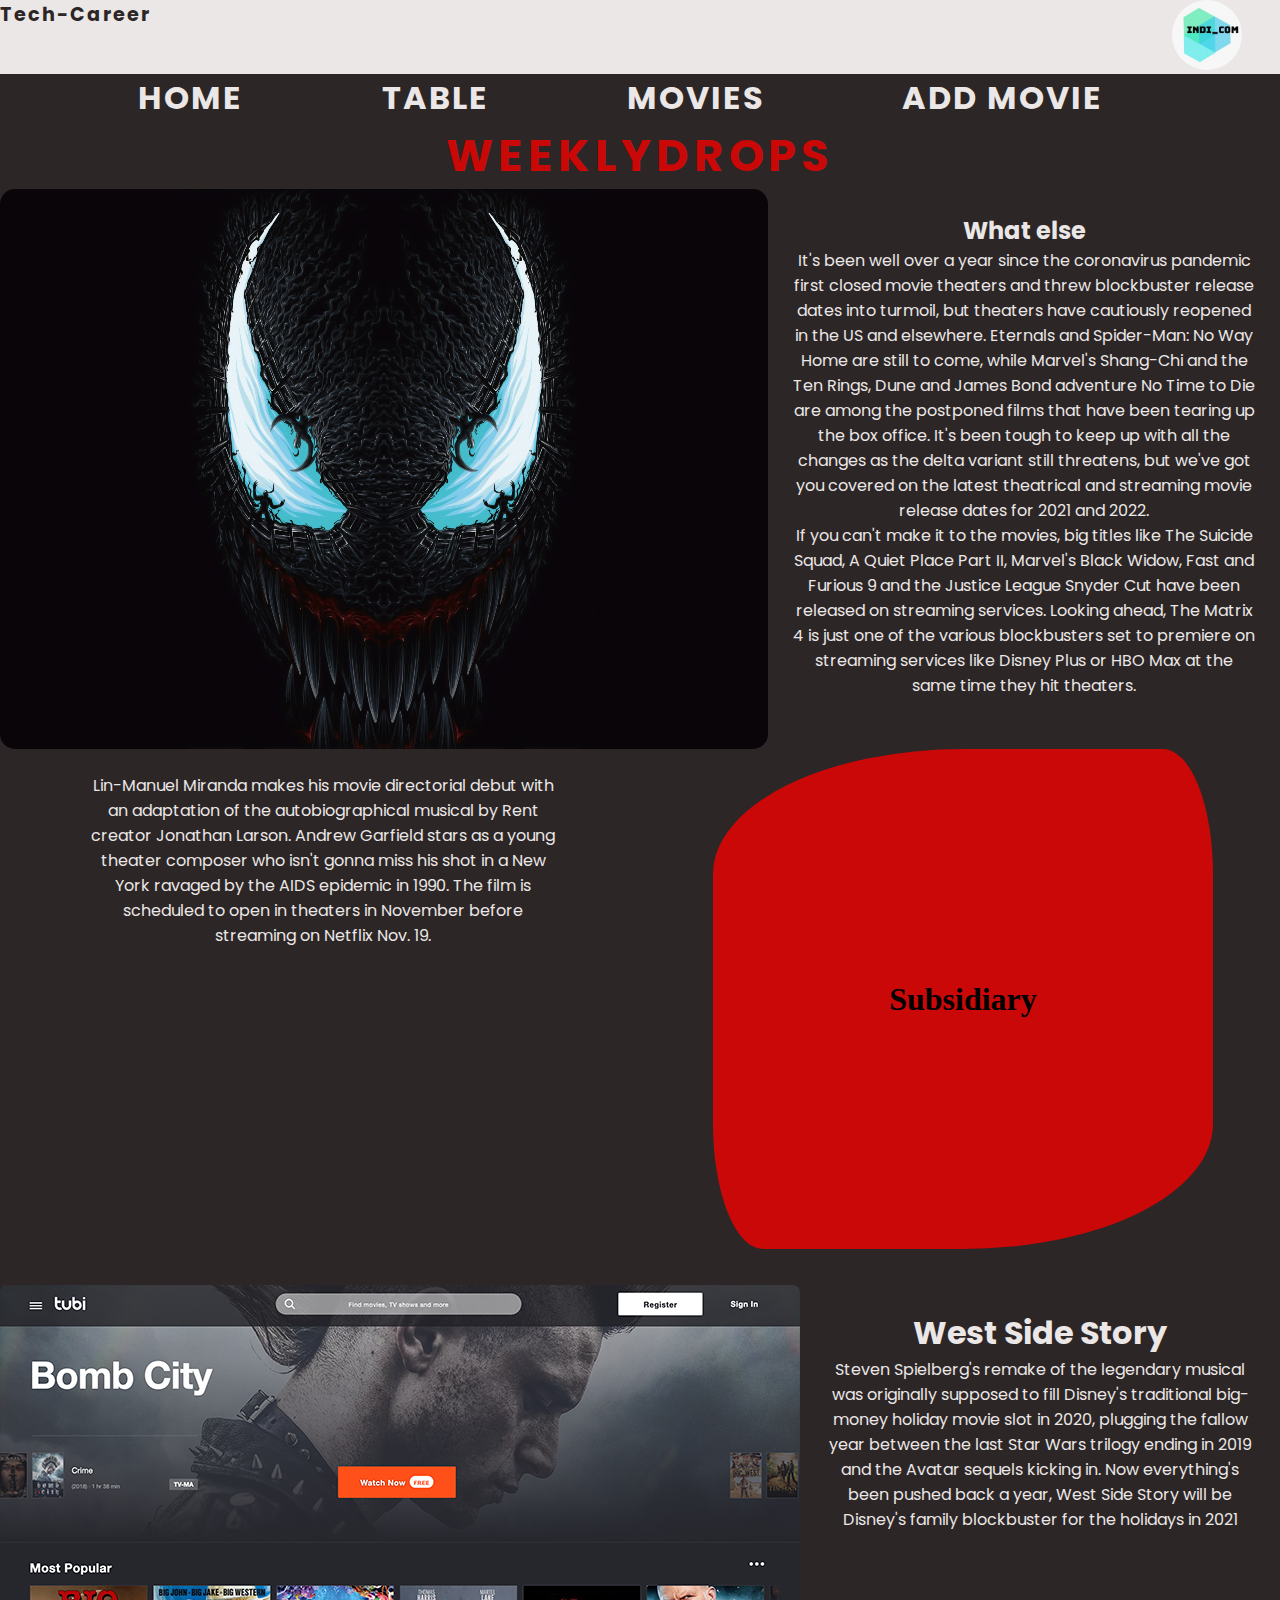
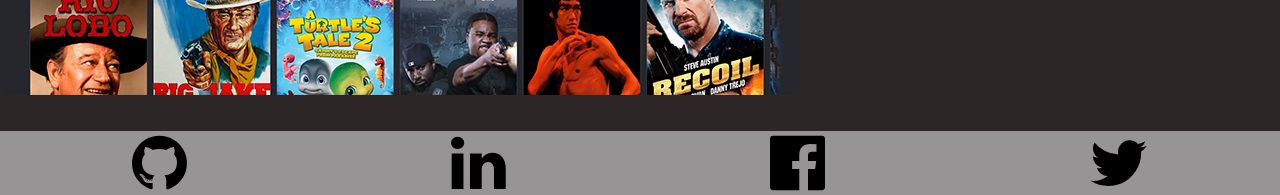
<file: index.html>
<!DOCTYPE html>
<html lang="en">

<head>
    <meta charset="UTF-8">
    <meta http-equiv="X-UA-Compatible" content="IE=edge">
    <meta name="viewport" content="width=device-width, initial-scale=1.0">
    <title>Document</title>
    <link rel="stylesheet" href="css/style.css">
    <link href="https://fonts.googleapis.com/css2?family=Poppins:ital,wght@1,500&display=swap" rel="stylesheet">
    <link rel="stylesheet" href="https://cdnjs.cloudflare.com/ajax/libs/font-awesome/4.7.0/css/font-awesome.min.css">
</head>

<body>
    <header>
        <section id="firstSectionHeaderContainer">
            <ul id="indiContainer">
                <li class="detaileIndiContainer"><a href="https://www.tech-career.org/" target="_blank">Tech-Career</a>
                </li>
                <li class="detaileIndiContainer"><img id="indiPic" src="pictures/indi.jpg"></li>
            </ul>
        </section>
        <section id="navContainer">
            <div class="burger">
                <div id="line1"></div>
                <div id="line2"></div>
                <div id="line3"></div>
            </div>
            <ul class="navBar">
                <li class="navLinks"><a href="index.html">Home</a></li>
                <li class="navLinks"><a href="tabel.html">Table</a></li>
                <li class="navLinks"><a href="moviesCards.html">Movies</a></li>
                <li class="navLinks"><a href="form.html">Add Movie</a></li>
            </ul>
        </section>
    </header>
    <main>
        <h1 id="headline">
            <span class="char">W</span>
            <span class="char">e</span>
            <span class="char">e</span>
            <span class="char">k</span>
            <span class="char">l</span>
            <span class="char">y</span>
            <span class="char">D</span>
            <span class="char">r</span>
            <span class="char">o</span>
            <span class="char">p</span>
            <span class="char">s</span>
        </h1>

        <section id="containerSlideShow">
            <img id="slidePic">
            <article id="text">
                <h2>What else</h2>
                <p>It's been well over a year since the coronavirus pandemic first closed movie theaters and threw
                    blockbuster release dates into turmoil, but theaters have cautiously reopened in the US and
                    elsewhere. Eternals and Spider-Man: No Way Home are still to come, while Marvel's Shang-Chi and the
                    Ten Rings, Dune and James Bond adventure No Time to Die are among the postponed films that have been
                    tearing up the box office. It's been tough to keep up with all the changes as the delta variant
                    still threatens, but we've got you covered on the latest theatrical and streaming movie release
                    dates for 2021 and 2022.</p>
                <p>If you can't make it to the movies, big titles like The Suicide Squad, A Quiet Place
                    Part II,
                    Marvel's Black Widow, Fast and Furious 9 and the Justice League Snyder Cut have been released on
                    streaming services. Looking ahead, The Matrix 4 is just one of the various blockbusters set to
                    premiere on streaming services like Disney Plus or HBO Max at the same time they hit theaters.</p>
            </article>
        </section>
        <div id="containerToDiv">
            <p id="someText">Lin-Manuel Miranda makes his movie directorial debut with an adaptation of the
                autobiographical musical by Rent creator Jonathan Larson. Andrew Garfield stars as a young theater
                composer who isn't gonna miss his shot in a New York ravaged by the AIDS epidemic in 1990. The film is
                scheduled to open in theaters in November before streaming on Netflix Nov. 19.</p>
            <div id="subsidiary">
                <h1>Subsidiary</h1>
            </div>

        </div><br><br>

        <section id="containerToOtherWebAndText">
            <img src="pictures/other-movie-website-pic.png" id="otherWeb">

            <article id="textNextToOtherMovieWeb">
                <h1>West Side Story </h1>
                <p>Steven Spielberg's remake of the legendary musical was originally supposed to fill Disney's
                    traditional big-money holiday movie slot in 2020, plugging the fallow year between the last Star
                    Wars trilogy ending in 2019 and the Avatar sequels kicking in. Now everything's been pushed back a
                    year, West Side Story will be Disney's family blockbuster for the holidays in 2021</p>
            </article>


        </section>

    </main><br><br>
    <footer>
        <section id="footer">
            <a class="footerLinks" href="https://github.com/EliyahuBelay" target="_blanck"><i class="fa fa-github fa-4x"
                    aria-hidden="true"></i></a>
            <a class="footerLinks" href="https://www.linkedin.com/" target="_blanck"><i class="fa fa-linkedin fa-4x"
                    aria-hidden="true"></i></a>
            <a class="footerLinks" href="https://he-il.facebook.com/" target="_blanck"><i
                    class="fa fa-facebook-official fa-4x" aria-hidden="true"></i></a>
            <a class="footerLinks" href="https://twitter.com/" target="_blanck"><i class="fa fa-twitter fa-4x"
                    aria-hidden="true"></i></i></a>
        </section>
    </footer>
    <script src="script/main.js" type="text/javascript"></script>
</body>

</html>
</file>
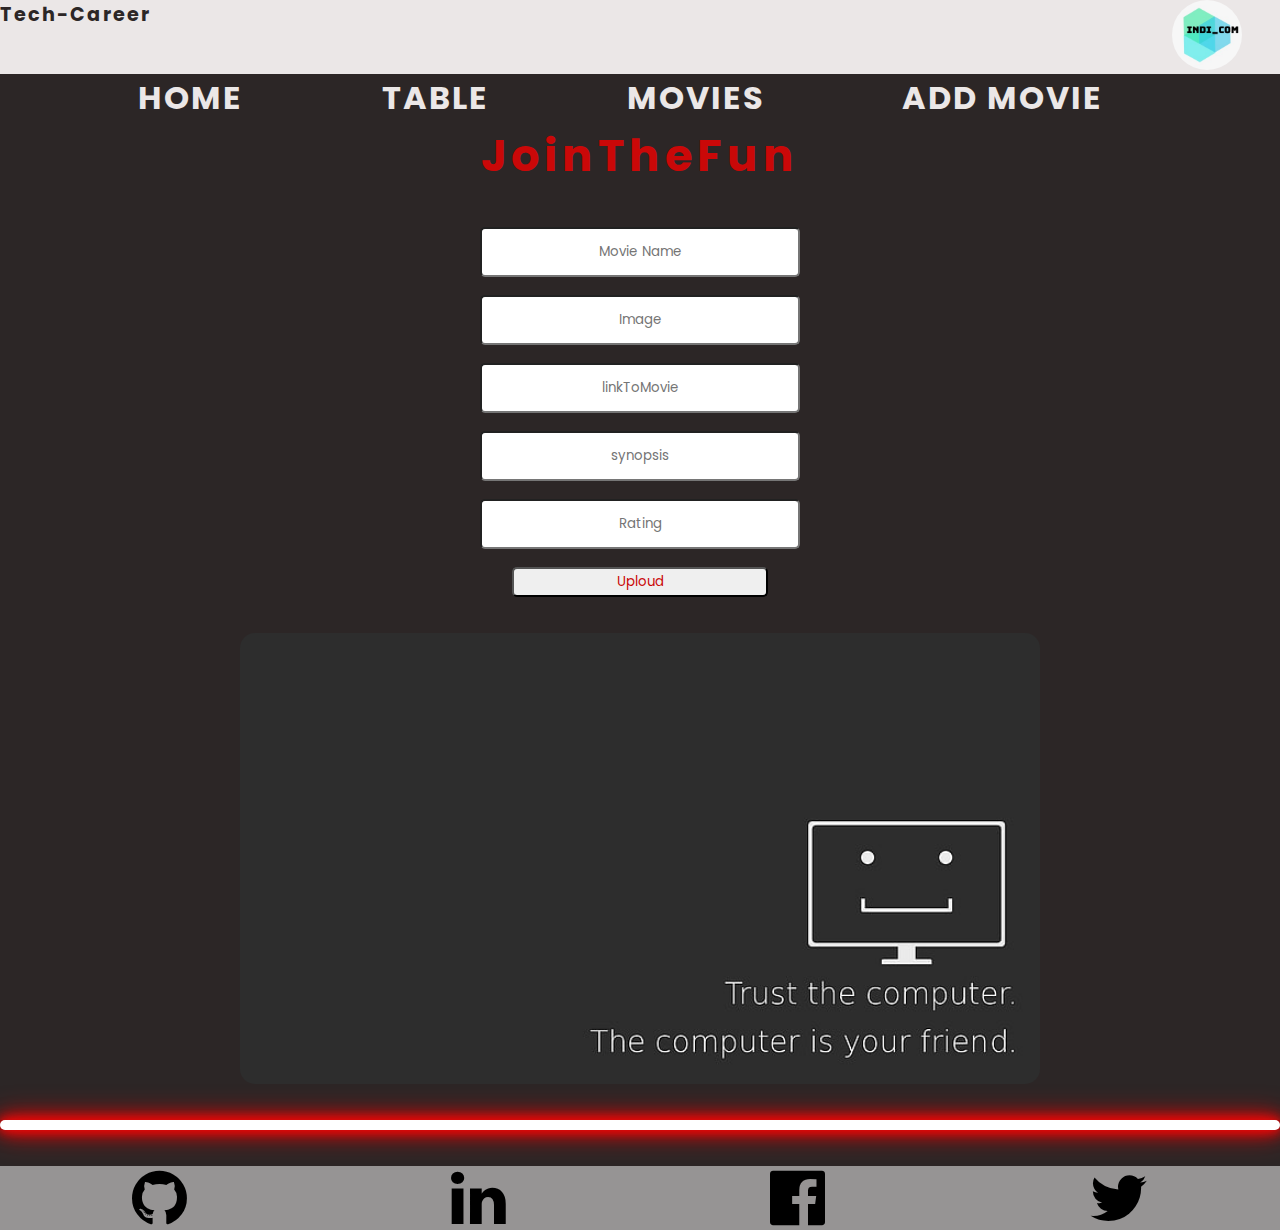
<file: form.html>
<!DOCTYPE html>
<html lang="en">

<head>
    <meta charset="UTF-8">
    <meta http-equiv="X-UA-Compatible" content="IE=edge">
    <meta name="viewport" content="width=device-width, initial-scale=1.0">
    <title>Document</title>
    <link rel="stylesheet" href="css/style.css">
    <link rel="stylesheet" href="css/form.css">
    <link href="https://fonts.googleapis.com/css2?family=Poppins:ital,wght@1,500&display=swap" rel="stylesheet">
    <link rel="stylesheet" href="https://cdnjs.cloudflare.com/ajax/libs/font-awesome/4.7.0/css/font-awesome.min.css">
</head>

<body>
    <header>
        <section id="firstSectionHeaderContainer">
            <ul id="indiContainer">
                <li class="detaileIndiContainer"><a href="https://www.tech-career.org/" target="_blank">Tech-Career</a>
                </li>
                <li class="detaileIndiContainer"><img id="indiPic" src="pictures/indi.jpg"></li>
            </ul>
        </section>
        <section id="navContainer">
            <div class="burger">
                <div id="line1"></div>
                <div id="line2"></div>
                <div id="line3"></div>
            </div>
            <ul class="navBar">
                <li class="navLinks"><a href="index.html">Home</a></li>
                <li class="navLinks"><a href="tabel.html">Table</a></li>
                <li class="navLinks"><a href="moviesCards.html">Movies</a></li>
                <li class="navLinks"><a href="form.html">Add Movie</a></li>
            </ul>
        </section>
    </header>
    <main>

        
        <h1 id="headlineToAddMovie">
            <span class="char">J</span>
            <span class="char">o</span>
            <span class="char">i</span>
            <span class="char">n</span>
            <span class="char">T</span>
            <span class="char">h</span>
            <span class="char">e</span>
            <span class="char">F</span>
            <span class="char">u</span>
            <span class="char">n</span>
        </h1>
    
            <section id="containerForm">
                <form id="formAddMovie">
                    <input type="text" class="inpt" id="movieName" placeholder="Movie Name"><br><br>

                    <input type="text" class="inpt" id="image" placeholder="Image"><br><br>

                    <input type="text" class="inpt" id="linkToMovie" placeholder="linkToMovie"><br><br>

                    <input type="text" class="inpt" id="synopsis" placeholder="synopsis"><br><br>

                    <input type="text" class="inpt" id="rating" placeholder="Rating"><br><br>

                    <button type="submit" id="formBtn">Uploud</button>
                </form>
            </section><br><br>

            <div id="containerPicture">
                <img id="picture"src="pictures/form-picture.jpg" width="300px">
            </div><br><br>

                <div id="lightBar"></div><br><br>
    </main>
    <footer>
        <section id="footer">
            <a class="footerLinks" href="https://github.com/EliyahuBelay" target="_blanck"><i class="fa fa-github fa-4x"
                    aria-hidden="true"></i></a>
            <a class="footerLinks" href="https://www.linkedin.com/" target="_blanck"><i class="fa fa-linkedin fa-4x"
                    aria-hidden="true"></i></a>
            <a class="footerLinks" href="https://he-il.facebook.com/" target="_blanck"><i
                    class="fa fa-facebook-official fa-4x" aria-hidden="true"></i></a>
            <a class="footerLinks" href="https://twitter.com/" target="_blanck"><i class="fa fa-twitter fa-4x"
                    aria-hidden="true"></i></i></a>
        </section>
    </footer>
    <script src="script/main.js" type="text/javascript"></script>
    <script src="script/form.js" type="text/javascript"></script>
</body>

</html>
</file>
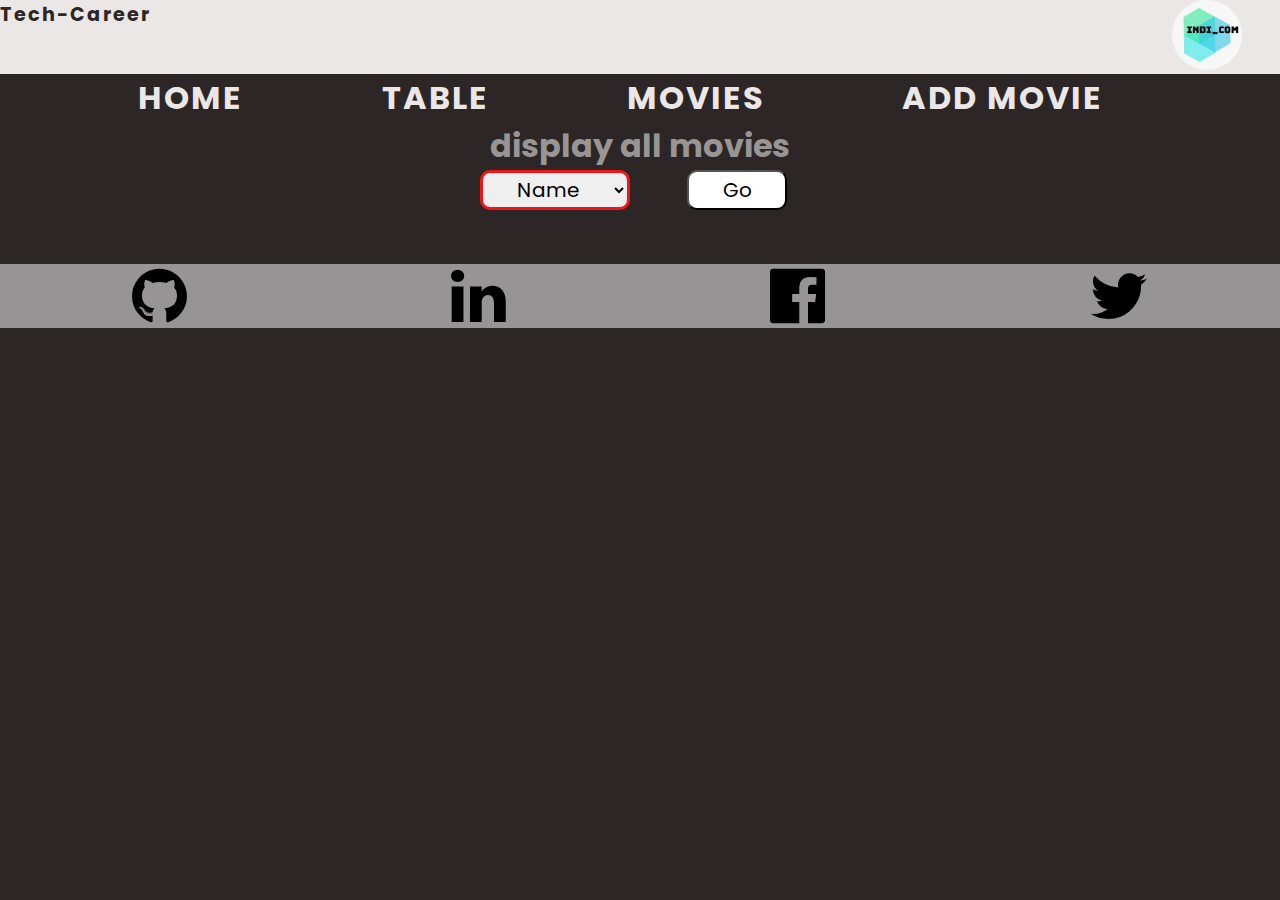
<file: moviesCards.html>
<!DOCTYPE html>
<html lang="en">

<head>
    <meta charset="UTF-8">
    <meta http-equiv="X-UA-Compatible" content="IE=edge">
    <meta name="viewport" content="width=device-width, initial-scale=1.0">
    <title>Document</title>
    <link rel="stylesheet" href="css/style.css">
    <link rel="stylesheet" href="css/moviesCards.css">
    <link href="https://fonts.googleapis.com/css2?family=Poppins:ital,wght@1,500&display=swap" rel="stylesheet">
    <link rel="stylesheet" href="https://cdnjs.cloudflare.com/ajax/libs/font-awesome/4.7.0/css/font-awesome.min.css">
</head>

<body>
    <header>
        <section id="firstSectionHeaderContainer">
            <ul id="indiContainer">
                <li class="detaileIndiContainer"><a href="https://www.tech-career.org/" target="_blank">Tech-Career</a>
                </li>
                <li class="detaileIndiContainer"><img id="indiPic" src="pictures/indi.jpg"></li>
            </ul>
        </section>
        <section id="navContainer">
            <div class="burger">
                <div id="line1"></div>
                <div id="line2"></div>
                <div id="line3"></div>
            </div>
            <ul class="navBar">
                <li class="navLinks"><a href="index.html">Home</a></li>
                <li class="navLinks"><a href="tabel.html">Table</a></li>
                <li class="navLinks"><a href="moviesCards.html">Movies</a></li>
                <li class="navLinks"><a href="form.html">Add Movie</a></li>
            </ul>
        </section>
    </header>
    <main>
        <h1 id="headlineToAllMovies">display all movies</h1>
        <section id="btnAndSelect">
            <select id="sortBy">
                <option value="name">Name</option>
                <option value="rating">Rating</option>
                <option value="id">ID</option>
            </select>
            <button id="btnSort">Go</button>
        </section>

        <section id="containerToAllMovies"></section><br><br><br>
        <div id="infoSingleMovie"></div>
        

    </main>
    <footer>
        <section id="footer">
            <a class="footerLinks" href="https://github.com/EliyahuBelay" target="_blanck"><i class="fa fa-github fa-4x"
                    aria-hidden="true"></i></a>
            <a class="footerLinks" href="https://www.linkedin.com/" target="_blanck"><i class="fa fa-linkedin fa-4x"
                    aria-hidden="true"></i></a>
            <a class="footerLinks" href="https://he-il.facebook.com/" target="_blanck"><i class="fa fa-facebook-official fa-4x"
                    aria-hidden="true"></i></a>
            <a class="footerLinks" href="https://twitter.com/" target="_blanck"><i class="fa fa-twitter fa-4x"
                    aria-hidden="true"></i></i></a>
        </section>
    </footer>

    <script src="script/main.js" type="text/javascript"></script>
    <script src="script/moviesCards.js" type="text/javascript"></script>
</body>

</html>
</file>
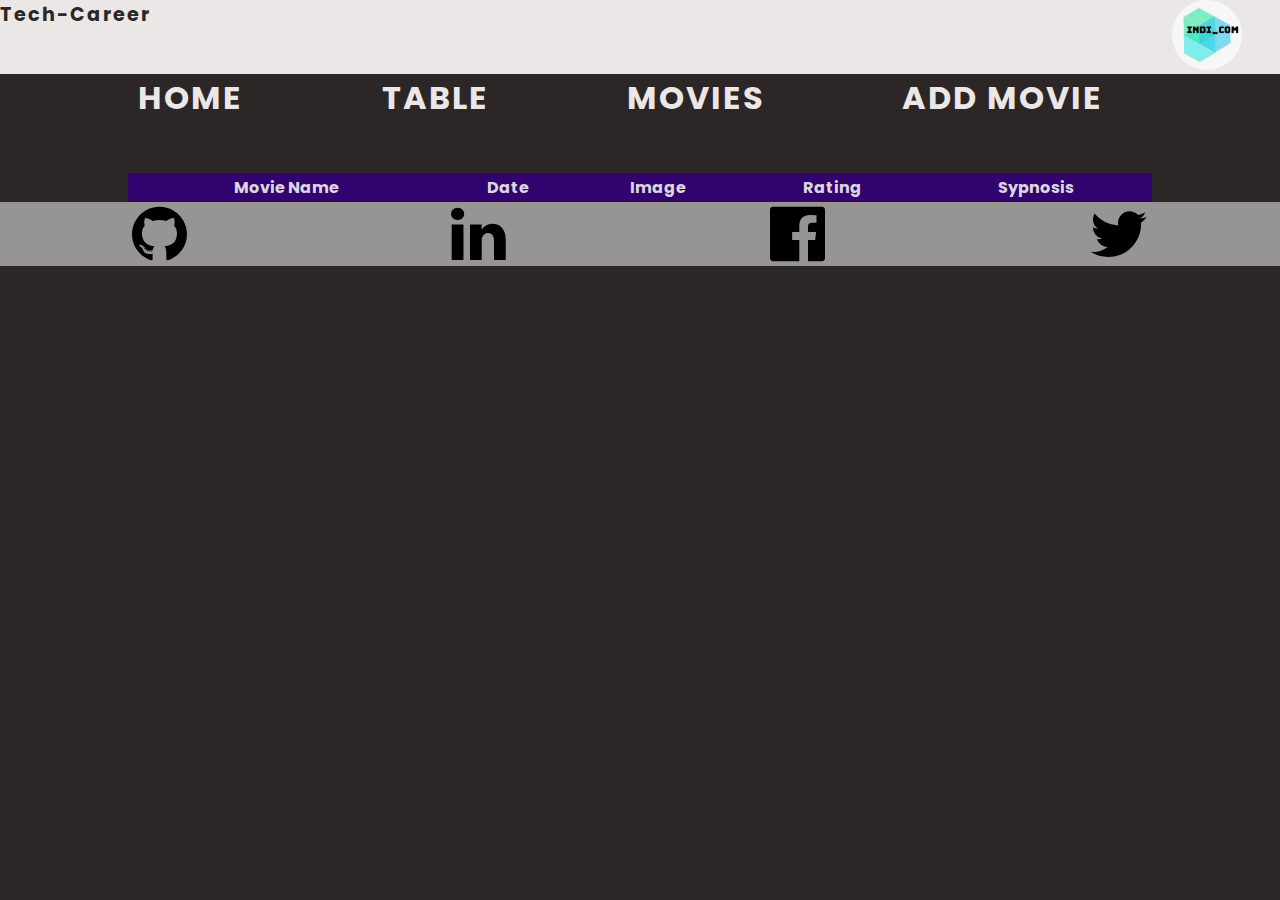
<file: tabel.html>
<!DOCTYPE html>
<html lang="en">

<head>
    <meta charset="UTF-8">
    <meta http-equiv="X-UA-Compatible" content="IE=edge">
    <meta name="viewport" content="width=device-width, initial-scale=1.0">
    <title>Document</title>
    <link rel="stylesheet" href="css/style.css">
    <link rel="stylesheet" href="css/tabel.css">
    <link href="https://fonts.googleapis.com/css2?family=Poppins:ital,wght@1,500&display=swap" rel="stylesheet">
    <link rel="stylesheet" href="https://cdnjs.cloudflare.com/ajax/libs/font-awesome/4.7.0/css/font-awesome.min.css">
</head>

<body>
    <header>
        <section id="firstSectionHeaderContainer">
            <ul id="indiContainer">
                <li class="detaileIndiContainer"><a href="https://www.tech-career.org/" target="_blank">Tech-Career</a>
                </li>
                <li class="detaileIndiContainer"><img id="indiPic" src="pictures/indi.jpg"></li>
            </ul>
        </section>
        <section id="navContainer">
            <div class="burger">
                <div id="line1"></div>
                <div id="line2"></div>
                <div id="line3"></div>
            </div>
            <ul class="navBar">
                <li class="navLinks"><a href="index.html">Home</a></li>
                <li class="navLinks"><a href="tabel.html">Table</a></li>
                <li class="navLinks"><a href="moviesCards.html">Movies</a></li>
                <li class="navLinks"><a href="form.html">Add Movie</a></li>
            </ul>
        </section>
    </header>
    <main>
        <section id="containerTocontainerToTabel">
            <article id="containerToTabel">
                <table id="moviesTabel">
                    <thead>
                        <tr>
                            <th>Movie Name</th>
                            <th>Date</th>
                            <th>Image</th>
                            <th>Rating</th>
                            <th>Sypnosis</th>
                        </tr>
                    </thead>
                    <tbody id="moviesTabelTbody">

                    </tbody>
                </table>
            </article>
        </section>
    </main>
    <footer>
        <section id="footer">
            <a class="footerLinks" href="https://github.com/EliyahuBelay" target="_blanck"><i class="fa fa-github fa-4x"
                    aria-hidden="true"></i></a>
            <a class="footerLinks" href="https://www.linkedin.com/" target="_blanck"><i class="fa fa-linkedin fa-4x"
                    aria-hidden="true"></i></a>
            <a class="footerLinks" href="https://he-il.facebook.com/" target="_blanck"><i
                    class="fa fa-facebook-official fa-4x" aria-hidden="true"></i></a>
            <a class="footerLinks" href="https://twitter.com/" target="_blanck"><i class="fa fa-twitter fa-4x"
                    aria-hidden="true"></i></i></a>
        </section>
    </footer>


    <script src="script/main.js"></script>
    <script src="script/tabel.js"></script>
</body>

</html>
</file>
<file: css/style.css>
*{
    box-sizing: border-box;
    padding: 0%;
    margin: 0%;
}
body{
    background-color: rgb(44, 38, 38);
}
::-webkit-scrollbar {
    width: 15px;
  }
  
  
  ::-webkit-scrollbar-track {
    background: black; 
  }
   
  
  ::-webkit-scrollbar-thumb {
    background:wheat;
  }
  
  
  ::-webkit-scrollbar-thumb:hover {
    background: brown; 
  }
#firstSectionHeaderContainer{
    background-color: rgb(235, 231, 231)
}
#indiContainer{
    display: flex;
    width: 97%;
    justify-content: space-between;
}
.detaileIndiContainer{
    list-style-type: none;
}
.detaileIndiContainer a{
    text-decoration: none;
    color: rgb(44, 38, 38);
    font-family: 'Poppins', sans-serif;
    font-weight: bolder;
    font-size: larger;
    letter-spacing: 2px;
}

.detaileIndiContainer a:hover{
    text-decoration:underline;
}
#indiPic{
    width:70px;
    border-radius: 50%;
}
#navContainer{
    background-color: rgb(44, 38, 38);
}

.navBar{
    display: flex;
    width: 97%;
    justify-content: space-evenly;
}
.navLinks{
    list-style-type: none;

}
.navLinks a{
    text-decoration: none;
    font-family: 'Poppins', sans-serif;
    font-weight: bolder;
    font-size:xx-large;
    letter-spacing: 2px;
    color: rgb(235, 231, 231);
    text-transform: uppercase;
    transition: 0.2s;
}
.navLinks a:hover{
color: rgb(235, 231, 231);
background: rgb(44, 38, 38);
text-shadow: 0 0 10px rgb(235, 231, 231),
0 0 40px rgb(235, 231, 231),
0 0 80px rgb(235, 231, 231);
} 

.burger{
    display: none;
    cursor: pointer;
    max-width: fit-content;
}
.burger div{
    width: 25px;
    height: 3px;
    background-color: rgb(228, 228, 228);
    margin: 5px;
}

#headline{
    display: flex;
    justify-content: center;
    /* text-align: center; */
    text-transform: uppercase;
    font-family: 'Poppins', sans-serif;
    font-size:2.8rem;
    color: rgb(202, 8, 8);
    letter-spacing: 5px;
    font-weight: bolder;
}
.char:hover{
    color: black;
    text-shadow: 0 0 5px rgb(202, 8, 8),
    0 0 10px rgb(202, 8, 8),
    0 0 15px rgb(202, 8, 8),
    0 0 20px rgb(202, 8, 8),
    0 0 25px rgb(202, 8, 8);
}

#containerSlideShow{
    width: 100%;
    height: 560px;
    display: flex;
    justify-content:space-around;
}
#slidePic{
width: 60%;
height: 100%;
border-radius: 15px;
}

#text{
    text-align: center;
    padding: 1.5em;
    color:rgb(235, 231, 231);
    font-family: 'Poppins', sans-serif;
}


#containerToDiv{
    display: flex;
    justify-content:space-around;
}
#someText{
    text-align: center;
    padding: 1.5em;
    color:rgb(235, 231, 231);
    font-family: 'Poppins', sans-serif;
    width: 40%;
}
/* ////////////////////////////////////////////// */
/* (need to keep working on that) */
/* #someText:hover{
    background-image: linear-gradient(90deg rgb(247, 56, 56),rgb(61, 61, 243));
    background-size: 100% 3px;
    background-repeat: no-repeat; 
    background: left bottom; 
} */
/* //////////////////////////////////////////////////// */


#subsidiary{
    width: 500px;
    height: 500px;
    border-radius: 50% 10% / 25%;
    background: rgb(202, 8, 8);
    display: flex;
    justify-content: center;
    align-items: center;
}
#subsidiary:hover{
    background-color: #000;
    color: rgb(202, 8, 8);
}

#containerToOtherWebAndText{
    display: flex;
    justify-content: space-around;
}

#textNextToOtherMovieWeb{
    text-align: center;
    padding: 1.5em;
    color:rgb(235, 231, 231);
    font-family: 'Poppins', sans-serif;
    width: 40%;
}

#otherWeb{
    border-radius: 7px;
}
#footer{
    width: 100%;
    height: fit-content;
    background-color: rgb(150, 148, 148);
    display: flex;
    justify-content: space-around;
}

.footerLinks{
    color: #000;
}
.footerLinks:hover{
    opacity: 1;
    color: black;
    text-shadow: 
    0 0 5px rgb(99, 96, 224),
    0 0 10px rgb(99, 96, 224),
    0 0 15px rgb(99, 96, 224),
    0 0 20px rgb(99, 96, 224);
}






@media screen and (max-width:1190px){
    #containerSlideShow{
        display: flex;
        flex-direction: column;
        width: 100%;
    height: fit-content;
    }
    #slidePic{
        width: 90%;
        margin: auto;
        border-radius: 15px;
    }
}

@media screen and (max-width:1000px){
    #containerToOtherWebAndText{
        display: flex;
        flex-direction: column;
    }
    #textNextToOtherMovieWeb{
        width: 100%;
    }

}

@media screen and (max-width:650px){
    body{
        overflow-x: hidden;
    }
    .navBar{
        position: absolute;
        right: 0px;
        height: 84vh;
        top: 16vh;
        background-color: rgb(44, 38, 38);
        display: flex;
        flex-direction: column;
        align-items: center;
        width: 100%;
        transform: translateX(100%);
        transition: transform 0.5s ease-in;
    }
    .burger{
        display: block;
    } 
    .navBar-active{
        transform: translateX(0%);
    }
    #someText{
        display: none;
    }
}

@media screen and (max-width:500px){
    #subsidiary{
        width: 350px;
        height: 350px;
        border-radius: 50% 10% / 25%;
        animation: moveCircle 5s infinite;
        animation-play-state:running; 
    }
    #subsidiary:hover{
        animation-play-state: paused;
    }

    @keyframes moveCircle {
        to{transform:rotate(360deg)}
    }
}
</file>
<file: css/form.css>
#headlineToAddMovie{
        display: flex;
        justify-content: center;
        font-family: 'Poppins', sans-serif;
        font-size:2.8rem;
        color: rgb(202, 8, 8);
        letter-spacing: 5px;
        font-weight: bolder;
    }

#containerForm{
display: flex;
justify-content: center;
align-items: center;
}

#formAddMovie{
width: 50%;
text-align: center;
margin-top: 3%;

}

.inpt{
    width: 50%;
    height: 50px;
    border-radius: 5px;
    font-family: 'Poppins', sans-serif;
    text-align: center;
}

#formBtn{
    width:40%;
    font-family: 'Poppins', sans-serif;
    height: 30px;
    color: rgb(202, 8, 8);
    border-radius: 5px;
    transition: box shadow 300ms ease;
}
#formBtn:hover{
    box-shadow: 
    0 0 10px rgb(243, 6, 6),
    0 0 15px rgb(243, 6, 6),
    0 0 20px rgb(243, 6, 6);
    color: #000;
    border: solid rgb(243, 6, 6) 2px;
}

#containerPicture{
    display: flex;
    justify-content: center;
}
#picture{
    width: 800px;
    border-radius: 15px;
}
#lightBar{
    animation: lightBar 3s linear infinite;
    height: 10px;
    width:100% ;
    border-radius: 10px;
    background-color: #fff;
    box-shadow: 
    0 0 10px rgb(243, 6, 6),
    0 0 15px rgb(243, 6, 6),
    0 0 20px rgb(243, 6, 6),
    0 0 30px rgb(243, 6, 6);
}

@keyframes lightBar{
    0%,5%{
        transform: translateX(0) scaleY(0) ;
    }

}

@media screen and (max-width:850px) {
    #picture{
        width: 600px;
    }
}
@media screen and (max-width:600px) {
    .inpt{
        width: 70%;
    }
    #picture{
        width: 400px;
    }
}

@media screen and (max-width:400px) {
    .inpt{
        width: 90%;
    }
    #formBtn{
        width:45%;
    }
    #picture{
        width: 200px;
    }
}
</file>
<file: css/moviesCards.css>
*{
    padding: 0%;
    margin: 0%;
}
body{
    background-color: rgb(44, 38, 38);
}

#headlineToAllMovies{
    text-align: center;
    font-family: 'Poppins', sans-serif;
    color: rgb(153, 149, 149);
}

#containerToAllMovies{
    width: 100%;
    height: 100%;
    display: flex;
    flex-wrap: wrap;
    justify-content: space-evenly;
}
.card{
    width: 27%;
    height: fit-content;/*fit-content;/*300pt;/*/
    background-color: rgb(109, 105, 105);
    display: flex;
    flex-wrap: wrap;
    flex-direction: column;
    align-items: center;
    text-align: center; 
    /* align-content: space-between; */
    margin-top: 3%;
    transition: box-shadow 300ms ease;
    border-radius: 1em;
    /* letter-spacing: 2px; */
    font-family: 'Poppins', sans-serif;
}
.card:hover{
    box-shadow: 0 0 0 5px #ee6352,
    0 0 0 10px #d45379,
    0 0 0 15px #a4558f,
    0 0 0 20px #6d588e,
    0 0 0 25px #405378;
}
.picCard{
    width: 200px;
    height: 200px;
    border-radius: 1em;
}
.btnCard{
    background-color: rgb(44, 38, 38);
    color: rgb(228, 227, 227);
    border-radius: 5px;
    width: 70px;
    cursor: pointer;
}
.btnCard a{
    font-family: 'Poppins', sans-serif;
    font-size: larger;
    color: rgb(109, 105, 105);
    border-radius: 5px;
    text-decoration: none;
}


#sortBy{
    width: 150px;
    height: 40px;
    border-radius: 10px;
    font-family: 'Poppins', sans-serif;
    border: rgb(243, 21, 21)solid;
    font-size: 1.25rem;
    text-align: center;
    cursor: pointer;
}
#btnAndSelect{
    display: flex;
    width: 33%;
    justify-content:space-evenly;
    margin-left:33% ;
    /* text-align: center; */

}
#btnSort{
    width: 100px;
    height: 40px;
    border-radius: 10px;
    font-family: 'Poppins', sans-serif;
    font-size: 1.25rem;
    background-color: #fff;
    color: #000;
    text-align: center;
    cursor: pointer;
    transition: 300ms ease ;
}
#btnSort:hover{
    color:#fff;
    background-color:#000;
    border: solid #000;
}


@media screen and (max-width:767px) {
    .card{
        width: 45%;
    }
}

@media screen and (max-width:445px) {
    .card{
        width: 80%;
    }
}
</file>
<file: css/tabel.css>
#containerTocontainerToTabel{
    display: flex;
    justify-content: center;
}
#containerToTabel{
    display: flex;
    justify-content: center;
    align-items: center;
    width: 80%;
}
#moviesTabel{
    width: 100%;
    color: rgba(231, 229, 229, 0.952);
    background-color: rgba(73, 73, 73, 0);
    margin-top: 5%;
    font-family: 'Poppins', sans-serif;
    border-collapse: collapse;
}

#moviesTabel tr{
    border: rgb(49, 3, 110) solid 2px;
    transition: 0.1s;
}

#moviesTabel tr:hover{
    background-color: rgb(153, 79, 250);
    color: #161414;
    font-weight: bolder;
}

#moviesTabel tr th{
    border: rgb(49, 3, 110) solid 2px;
    background-color:rgb(49, 3, 110);
}
#moviesTabel tr th:hover{
    background-color:rgb(153, 79, 250);
}

#moviesTabel tr td{
    text-align: center;
}

#moviesTabelTbody tr .tdMovie{
width: 18%;
height: 100px;
}
</file>
